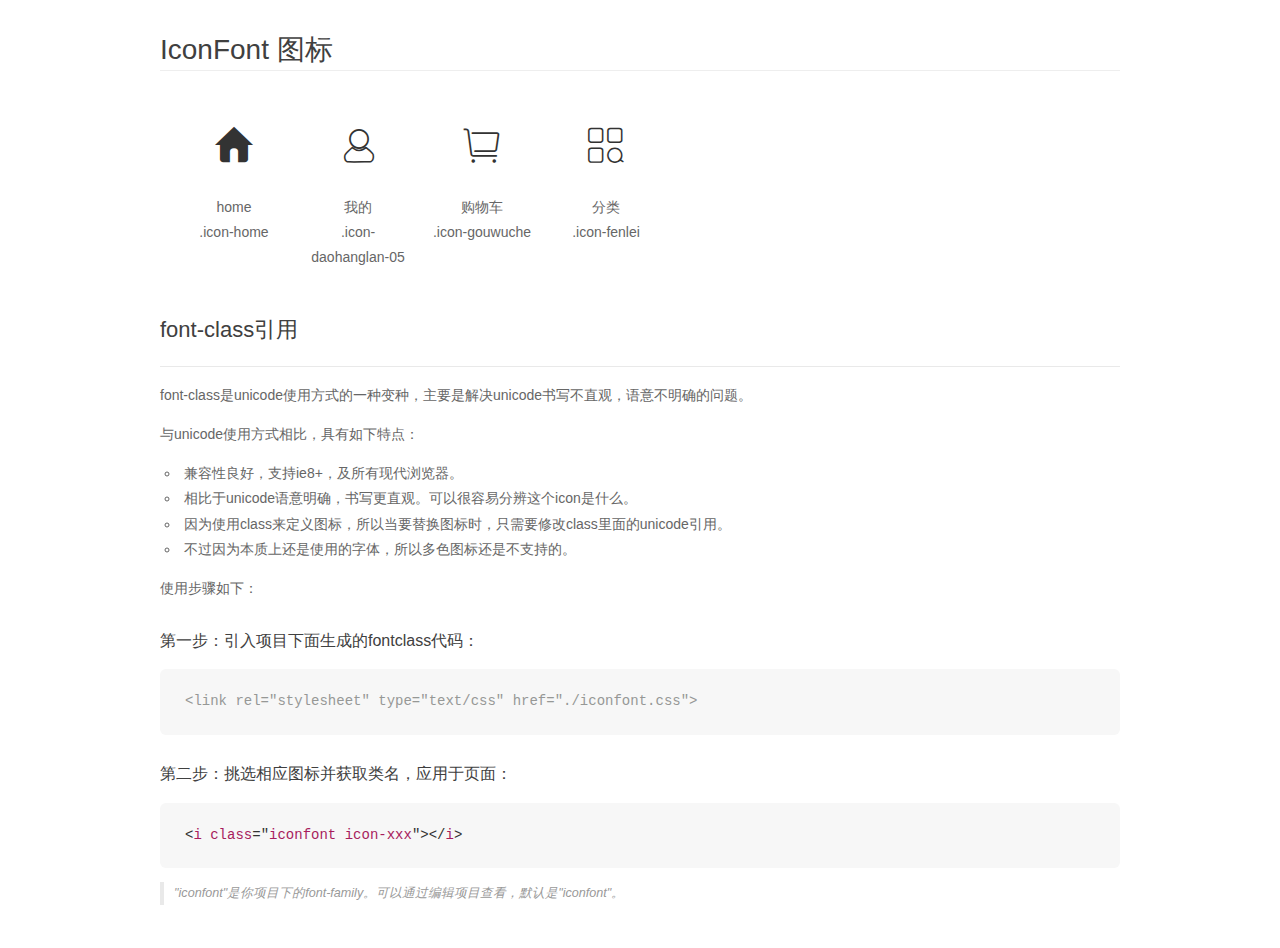
<file: font/demo_fontclass.html>
<!DOCTYPE html>
<html>
<head>
    <meta charset="utf-8"/>
    <title>IconFont</title>
    <link rel="stylesheet" href="demo.css">
    <link rel="stylesheet" href="iconfont.css">
</head>
<body>
    <div class="main markdown">
        <h1>IconFont 图标</h1>
        <ul class="icon_lists clear">
            
                <li>
                <i class="icon iconfont icon-home"></i>
                    <div class="name">home</div>
                    <div class="fontclass">.icon-home</div>
                </li>
            
                <li>
                <i class="icon iconfont icon-daohanglan-05"></i>
                    <div class="name">我的</div>
                    <div class="fontclass">.icon-daohanglan-05</div>
                </li>
            
                <li>
                <i class="icon iconfont icon-gouwuche"></i>
                    <div class="name"> 购物车</div>
                    <div class="fontclass">.icon-gouwuche</div>
                </li>
            
                <li>
                <i class="icon iconfont icon-fenlei"></i>
                    <div class="name">分类</div>
                    <div class="fontclass">.icon-fenlei</div>
                </li>
            
        </ul>

        <h2 id="font-class-">font-class引用</h2>
        <hr>

        <p>font-class是unicode使用方式的一种变种，主要是解决unicode书写不直观，语意不明确的问题。</p>
        <p>与unicode使用方式相比，具有如下特点：</p>
        <ul>
        <li>兼容性良好，支持ie8+，及所有现代浏览器。</li>
        <li>相比于unicode语意明确，书写更直观。可以很容易分辨这个icon是什么。</li>
        <li>因为使用class来定义图标，所以当要替换图标时，只需要修改class里面的unicode引用。</li>
        <li>不过因为本质上还是使用的字体，所以多色图标还是不支持的。</li>
        </ul>
        <p>使用步骤如下：</p>
        <h3 id="-fontclass-">第一步：引入项目下面生成的fontclass代码：</h3>


        <pre><code class="lang-js hljs javascript"><span class="hljs-comment">&lt;link rel="stylesheet" type="text/css" href="./iconfont.css"&gt;</span></code></pre>
        <h3 id="-">第二步：挑选相应图标并获取类名，应用于页面：</h3>
        <pre><code class="lang-css hljs">&lt;<span class="hljs-selector-tag">i</span> <span class="hljs-selector-tag">class</span>="<span class="hljs-selector-tag">iconfont</span> <span class="hljs-selector-tag">icon-xxx</span>"&gt;&lt;/<span class="hljs-selector-tag">i</span>&gt;</code></pre>
        <blockquote>
        <p>"iconfont"是你项目下的font-family。可以通过编辑项目查看，默认是"iconfont"。</p>
        </blockquote>
    </div>
</body>
</html>
</file>
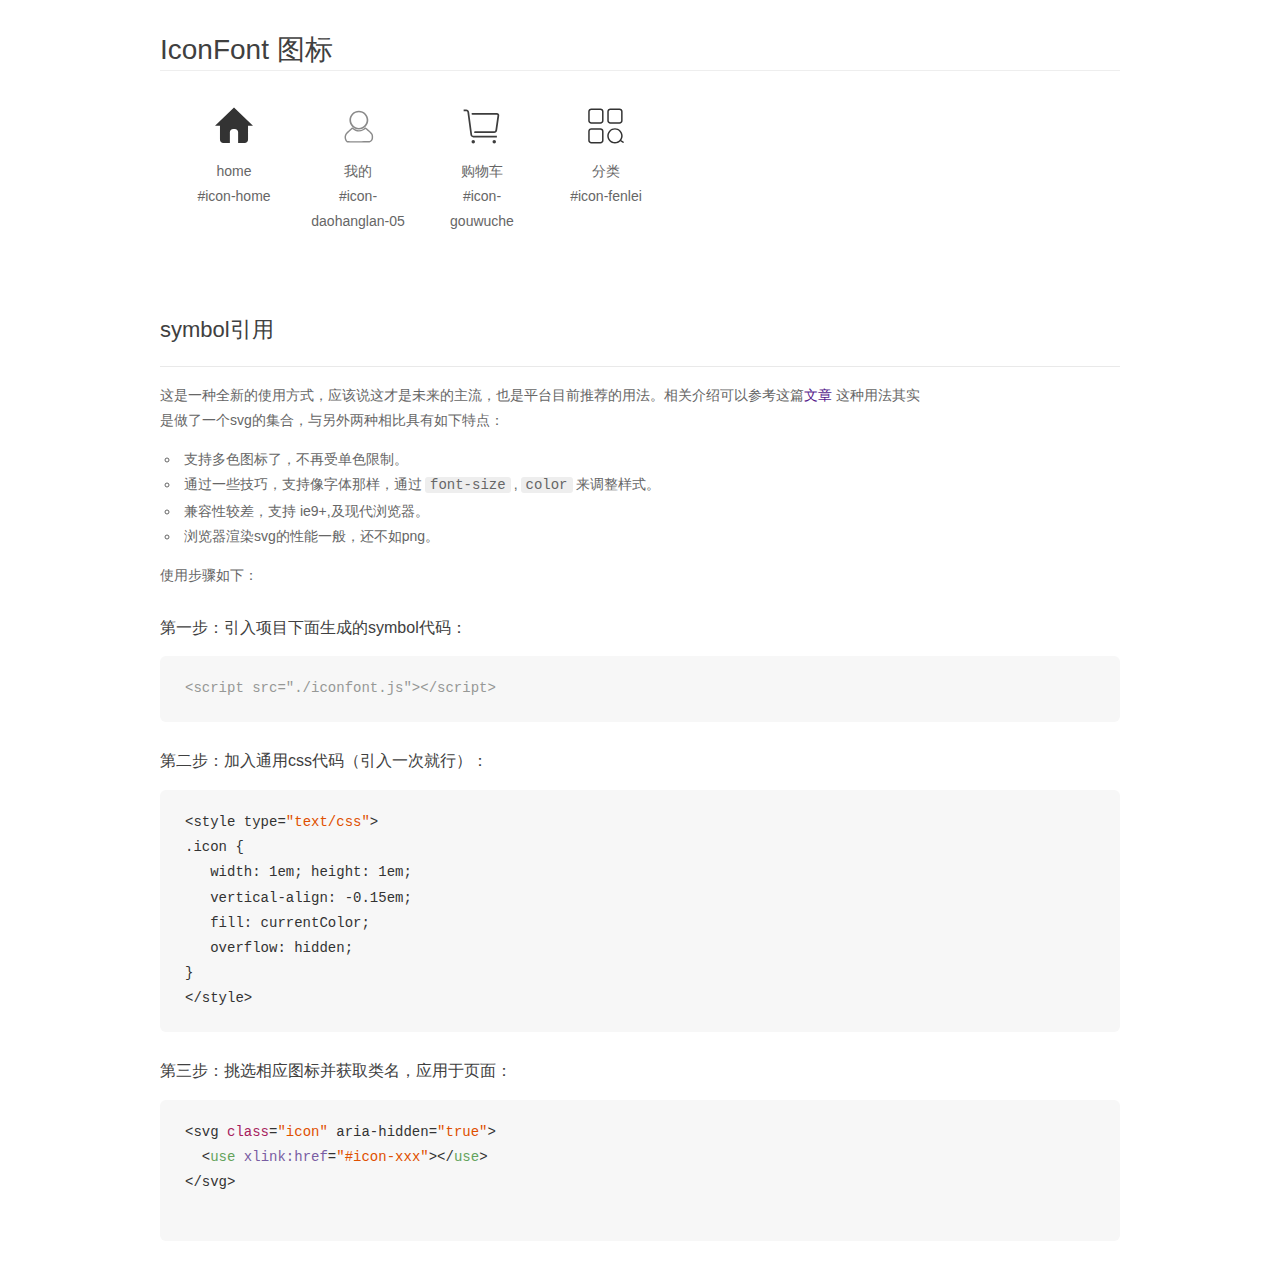
<file: font/demo_symbol.html>
<!DOCTYPE html>
<html>
<head>
    <meta charset="utf-8"/>
    <title>IconFont</title>
    <link rel="stylesheet" href="demo.css">
    <script src="iconfont.js"></script>

    <style type="text/css">
        .icon {
          /* 通过设置 font-size 来改变图标大小 */
          width: 1em; height: 1em;
          /* 图标和文字相邻时，垂直对齐 */
          vertical-align: -0.15em;
          /* 通过设置 color 来改变 SVG 的颜色/fill */
          fill: currentColor;
          /* path 和 stroke 溢出 viewBox 部分在 IE 下会显示
             normalize.css 中也包含这行 */
          overflow: hidden;
        }

    </style>
</head>
<body>
    <div class="main markdown">
        <h1>IconFont 图标</h1>
        <ul class="icon_lists clear">
            
                <li>
                    <svg class="icon" aria-hidden="true">
                        <use xlink:href="#icon-home"></use>
                    </svg>
                    <div class="name">home</div>
                    <div class="fontclass">#icon-home</div>
                </li>
            
                <li>
                    <svg class="icon" aria-hidden="true">
                        <use xlink:href="#icon-daohanglan-05"></use>
                    </svg>
                    <div class="name">我的</div>
                    <div class="fontclass">#icon-daohanglan-05</div>
                </li>
            
                <li>
                    <svg class="icon" aria-hidden="true">
                        <use xlink:href="#icon-gouwuche"></use>
                    </svg>
                    <div class="name"> 购物车</div>
                    <div class="fontclass">#icon-gouwuche</div>
                </li>
            
                <li>
                    <svg class="icon" aria-hidden="true">
                        <use xlink:href="#icon-fenlei"></use>
                    </svg>
                    <div class="name">分类</div>
                    <div class="fontclass">#icon-fenlei</div>
                </li>
            
        </ul>


        <h2 id="symbol-">symbol引用</h2>
        <hr>

        <p>这是一种全新的使用方式，应该说这才是未来的主流，也是平台目前推荐的用法。相关介绍可以参考这篇<a href="">文章</a>
        这种用法其实是做了一个svg的集合，与另外两种相比具有如下特点：</p>
        <ul>
          <li>支持多色图标了，不再受单色限制。</li>
          <li>通过一些技巧，支持像字体那样，通过<code>font-size</code>,<code>color</code>来调整样式。</li>
          <li>兼容性较差，支持 ie9+,及现代浏览器。</li>
          <li>浏览器渲染svg的性能一般，还不如png。</li>
        </ul>
        <p>使用步骤如下：</p>
        <h3 id="-symbol-">第一步：引入项目下面生成的symbol代码：</h3>
        <pre><code class="lang-js hljs javascript"><span class="hljs-comment">&lt;script src="./iconfont.js"&gt;&lt;/script&gt;</span></code></pre>
        <h3 id="-css-">第二步：加入通用css代码（引入一次就行）：</h3>
        <pre><code class="lang-js hljs javascript">&lt;style type=<span class="hljs-string">"text/css"</span>&gt;
.icon {
   width: <span class="hljs-number">1</span>em; height: <span class="hljs-number">1</span>em;
   vertical-align: <span class="hljs-number">-0.15</span>em;
   fill: currentColor;
   overflow: hidden;
}
&lt;<span class="hljs-regexp">/style&gt;</span></code></pre>
        <h3 id="-">第三步：挑选相应图标并获取类名，应用于页面：</h3>
        <pre><code class="lang-js hljs javascript">&lt;svg <span class="hljs-class"><span class="hljs-keyword">class</span></span>=<span class="hljs-string">"icon"</span> aria-hidden=<span class="hljs-string">"true"</span>&gt;<span class="xml"><span class="hljs-tag">
  &lt;<span class="hljs-name">use</span> <span class="hljs-attr">xlink:href</span>=<span class="hljs-string">"#icon-xxx"</span>&gt;</span><span class="hljs-tag">&lt;/<span class="hljs-name">use</span>&gt;</span>
</span>&lt;<span class="hljs-regexp">/svg&gt;
        </span></code></pre>
    </div>
</body>
</html>
</file>
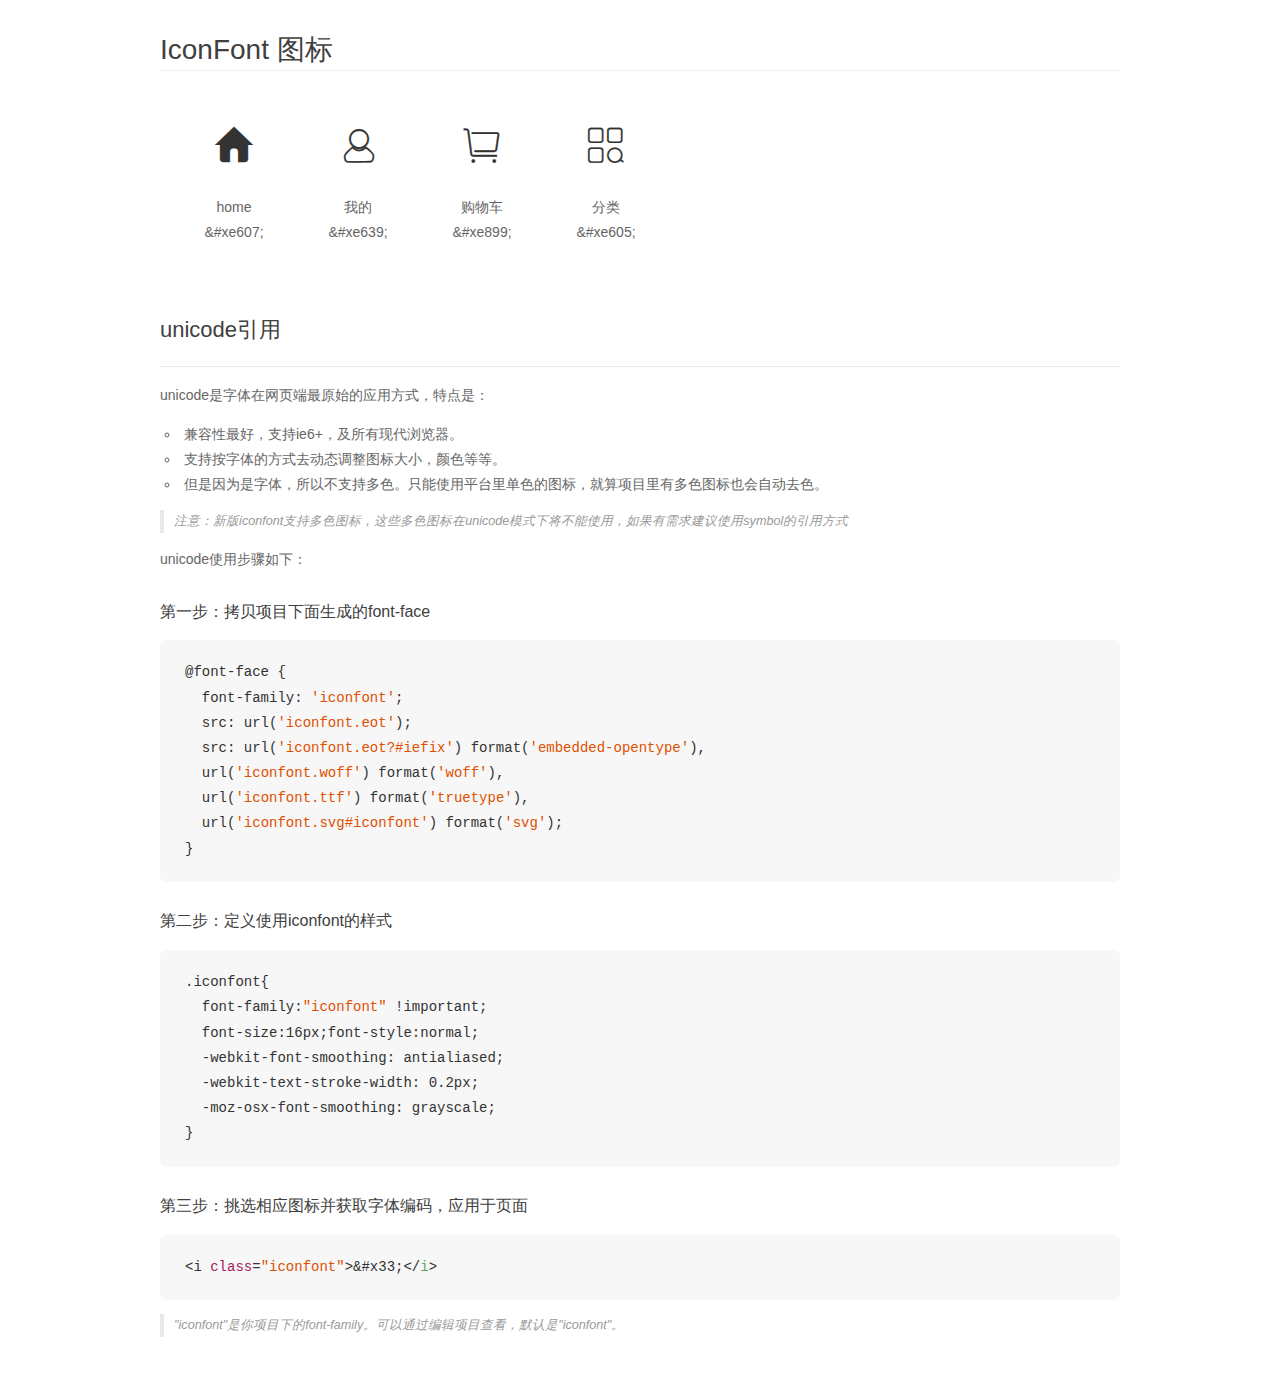
<file: font/demo_unicode.html>
<!DOCTYPE html>
<html>
<head>
    <meta charset="utf-8"/>
    <title>IconFont</title>
    <link rel="stylesheet" href="demo.css">

    <style type="text/css">

        @font-face {font-family: "iconfont";
          src: url('iconfont.eot'); /* IE9*/
          src: url('iconfont.eot#iefix') format('embedded-opentype'), /* IE6-IE8 */
          url('iconfont.woff') format('woff'), /* chrome, firefox */
          url('iconfont.ttf') format('truetype'), /* chrome, firefox, opera, Safari, Android, iOS 4.2+*/
          url('iconfont.svg#iconfont') format('svg'); /* iOS 4.1- */
        }

        .iconfont {
          font-family:"iconfont" !important;
          font-size:16px;
          font-style:normal;
          -webkit-font-smoothing: antialiased;
          -webkit-text-stroke-width: 0.2px;
          -moz-osx-font-smoothing: grayscale;
        }

    </style>
</head>
<body>
    <div class="main markdown">
        <h1>IconFont 图标</h1>
        <ul class="icon_lists clear">
            
                <li>
                <i class="icon iconfont">&#xe607;</i>
                    <div class="name">home</div>
                    <div class="code">&amp;#xe607;</div>
                </li>
            
                <li>
                <i class="icon iconfont">&#xe639;</i>
                    <div class="name">我的</div>
                    <div class="code">&amp;#xe639;</div>
                </li>
            
                <li>
                <i class="icon iconfont">&#xe899;</i>
                    <div class="name"> 购物车</div>
                    <div class="code">&amp;#xe899;</div>
                </li>
            
                <li>
                <i class="icon iconfont">&#xe605;</i>
                    <div class="name">分类</div>
                    <div class="code">&amp;#xe605;</div>
                </li>
            
        </ul>
        <h2 id="unicode-">unicode引用</h2>
        <hr>

        <p>unicode是字体在网页端最原始的应用方式，特点是：</p>
        <ul>
        <li>兼容性最好，支持ie6+，及所有现代浏览器。</li>
        <li>支持按字体的方式去动态调整图标大小，颜色等等。</li>
        <li>但是因为是字体，所以不支持多色。只能使用平台里单色的图标，就算项目里有多色图标也会自动去色。</li>
        </ul>
        <blockquote>
        <p>注意：新版iconfont支持多色图标，这些多色图标在unicode模式下将不能使用，如果有需求建议使用symbol的引用方式</p>
        </blockquote>
        <p>unicode使用步骤如下：</p>
        <h3 id="-font-face">第一步：拷贝项目下面生成的font-face</h3>
        <pre><code class="lang-js hljs javascript">@font-face {
  font-family: <span class="hljs-string">'iconfont'</span>;
  src: url(<span class="hljs-string">'iconfont.eot'</span>);
  src: url(<span class="hljs-string">'iconfont.eot?#iefix'</span>) format(<span class="hljs-string">'embedded-opentype'</span>),
  url(<span class="hljs-string">'iconfont.woff'</span>) format(<span class="hljs-string">'woff'</span>),
  url(<span class="hljs-string">'iconfont.ttf'</span>) format(<span class="hljs-string">'truetype'</span>),
  url(<span class="hljs-string">'iconfont.svg#iconfont'</span>) format(<span class="hljs-string">'svg'</span>);
}
</code></pre>
        <h3 id="-iconfont-">第二步：定义使用iconfont的样式</h3>
        <pre><code class="lang-js hljs javascript">.iconfont{
  font-family:<span class="hljs-string">"iconfont"</span> !important;
  font-size:<span class="hljs-number">16</span>px;font-style:normal;
  -webkit-font-smoothing: antialiased;
  -webkit-text-stroke-width: <span class="hljs-number">0.2</span>px;
  -moz-osx-font-smoothing: grayscale;
}
</code></pre>
        <h3 id="-">第三步：挑选相应图标并获取字体编码，应用于页面</h3>
        <pre><code class="lang-js hljs javascript">&lt;i <span class="hljs-class"><span class="hljs-keyword">class</span></span>=<span class="hljs-string">"iconfont"</span>&gt;&amp;#x33;<span class="xml"><span class="hljs-tag">&lt;/<span class="hljs-name">i</span>&gt;</span></span></code></pre>

        <blockquote>
        <p>"iconfont"是你项目下的font-family。可以通过编辑项目查看，默认是"iconfont"。</p>
        </blockquote>
    </div>


</body>
</html>
</file>
<file: font/iconfont.css>
@font-face {font-family: "iconfont";
  src: url('iconfont.eot?t=1517830442840'); /* IE9*/
  src: url('iconfont.eot?t=1517830442840#iefix') format('embedded-opentype'), /* IE6-IE8 */
  url('[data-uri]') format('woff'),
  url('iconfont.ttf?t=1517830442840') format('truetype'), /* chrome, firefox, opera, Safari, Android, iOS 4.2+*/
  url('iconfont.svg?t=1517830442840#iconfont') format('svg'); /* iOS 4.1- */
}

.iconfont {
  font-family:"iconfont" !important;
  font-size:16px;
  font-style:normal;
  -webkit-font-smoothing: antialiased;
  -moz-osx-font-smoothing: grayscale;
}

.icon-home:before { content: "\e607"; }

.icon-daohanglan-05:before { content: "\e639"; }

.icon-gouwuche:before { content: "\e899"; }

.icon-fenlei:before { content: "\e605"; }
</file>
<file: font/demo.css>
*{margin: 0;padding: 0;list-style: none;}
/*
KISSY CSS Reset
理念：1. reset 的目的不是清除浏览器的默认样式，这仅是部分工作。清除和重置是紧密不可分的。
2. reset 的目的不是让默认样式在所有浏览器下一致，而是减少默认样式有可能带来的问题。
3. reset 期望提供一套普适通用的基础样式。但没有银弹，推荐根据具体需求，裁剪和修改后再使用。
特色：1. 适应中文；2. 基于最新主流浏览器。
维护：玉伯<lifesinger@gmail.com>, 正淳<ragecarrier@gmail.com>
 */

/** 清除内外边距 **/
body, h1, h2, h3, h4, h5, h6, hr, p, blockquote, /* structural elements 结构元素 */
dl, dt, dd, ul, ol, li, /* list elements 列表元素 */
pre, /* text formatting elements 文本格式元素 */
form, fieldset, legend, button, input, textarea, /* form elements 表单元素 */
th, td /* table elements 表格元素 */ {
  margin: 0;
  padding: 0;
}

/** 设置默认字体 **/
body,
button, input, select, textarea /* for ie */ {
  font: 12px/1.5 tahoma, arial, \5b8b\4f53, sans-serif;
}
h1, h2, h3, h4, h5, h6 { font-size: 100%; }
address, cite, dfn, em, var { font-style: normal; } /* 将斜体扶正 */
code, kbd, pre, samp { font-family: courier new, courier, monospace; } /* 统一等宽字体 */
small { font-size: 12px; } /* 小于 12px 的中文很难阅读，让 small 正常化 */

/** 重置列表元素 **/
ul, ol { list-style: none; }

/** 重置文本格式元素 **/
a { text-decoration: none; }
a:hover { text-decoration: underline; }


/** 重置表单元素 **/
legend { color: #000; } /* for ie6 */
fieldset, img { border: 0; } /* img 搭车：让链接里的 img 无边框 */
button, input, select, textarea { font-size: 100%; } /* 使得表单元素在 ie 下能继承字体大小 */
/* 注：optgroup 无法扶正 */

/** 重置表格元素 **/
table { border-collapse: collapse; border-spacing: 0; }

/* 清除浮动 */
.ks-clear:after, .clear:after {
  content: '\20';
  display: block;
  height: 0;
  clear: both;
}
.ks-clear, .clear {
  *zoom: 1;
}

.main {
  padding: 30px 100px;
width: 960px;
margin: 0 auto;
}
.main h1{font-size:36px; color:#333; text-align:left;margin-bottom:30px; border-bottom: 1px solid #eee;}

.helps{margin-top:40px;}
.helps pre{
  padding:20px;
  margin:10px 0;
  border:solid 1px #e7e1cd;
  background-color: #fffdef;
  overflow: auto;
}

.icon_lists{
  width: 100% !important;

}

.icon_lists li{
  float:left;
  width: 100px;
  height:180px;
  text-align: center;
  list-style: none !important;
}
.icon_lists .icon{
  font-size: 42px;
  line-height: 100px;
  margin: 10px 0;
  color:#333;
  -webkit-transition: font-size 0.25s ease-out 0s;
  -moz-transition: font-size 0.25s ease-out 0s;
  transition: font-size 0.25s ease-out 0s;

}
.icon_lists .icon:hover{
  font-size: 100px;
}



.markdown {
  color: #666;
  font-size: 14px;
  line-height: 1.8;
}

.highlight {
  line-height: 1.5;
}

.markdown img {
  vertical-align: middle;
  max-width: 100%;
}

.markdown h1 {
  color: #404040;
  font-weight: 500;
  line-height: 40px;
  margin-bottom: 24px;
}

.markdown h2,
.markdown h3,
.markdown h4,
.markdown h5,
.markdown h6 {
  color: #404040;
  margin: 1.6em 0 0.6em 0;
  font-weight: 500;
  clear: both;
}

.markdown h1 {
  font-size: 28px;
}

.markdown h2 {
  font-size: 22px;
}

.markdown h3 {
  font-size: 16px;
}

.markdown h4 {
  font-size: 14px;
}

.markdown h5 {
  font-size: 12px;
}

.markdown h6 {
  font-size: 12px;
}

.markdown hr {
  height: 1px;
  border: 0;
  background: #e9e9e9;
  margin: 16px 0;
  clear: both;
}

.markdown p,
.markdown pre {
  margin: 1em 0;
}

.markdown > p,
.markdown > blockquote,
.markdown > .highlight,
.markdown > ol,
.markdown > ul {
  width: 80%;
}

.markdown ul > li {
  list-style: circle;
}

.markdown > ul li,
.markdown blockquote ul > li {
  margin-left: 20px;
  padding-left: 4px;
}

.markdown > ul li p,
.markdown > ol li p {
  margin: 0.6em 0;
}

.markdown ol > li {
  list-style: decimal;
}

.markdown > ol li,
.markdown blockquote ol > li {
  margin-left: 20px;
  padding-left: 4px;
}

.markdown code {
  margin: 0 3px;
  padding: 0 5px;
  background: #eee;
  border-radius: 3px;
}

.markdown pre {
  border-radius: 6px;
  background: #f7f7f7;
  padding: 20px;
}

.markdown pre code {
  border: none;
  background: #f7f7f7;
  margin: 0;
}

.markdown strong,
.markdown b {
  font-weight: 600;
}

.markdown > table {
  border-collapse: collapse;
  border-spacing: 0px;
  empty-cells: show;
  border: 1px solid #e9e9e9;
  width: 95%;
  margin-bottom: 24px;
}

.markdown > table th {
  white-space: nowrap;
  color: #333;
  font-weight: 600;

}

.markdown > table th,
.markdown > table td {
  border: 1px solid #e9e9e9;
  padding: 8px 16px;
  text-align: left;
}

.markdown > table th {
  background: #F7F7F7;
}

.markdown blockquote {
  font-size: 90%;
  color: #999;
  border-left: 4px solid #e9e9e9;
  padding-left: 0.8em;
  margin: 1em 0;
  font-style: italic;
}

.markdown blockquote p {
  margin: 0;
}

.markdown .anchor {
  opacity: 0;
  transition: opacity 0.3s ease;
  margin-left: 8px;
}

.markdown .waiting {
  color: #ccc;
}

.markdown h1:hover .anchor,
.markdown h2:hover .anchor,
.markdown h3:hover .anchor,
.markdown h4:hover .anchor,
.markdown h5:hover .anchor,
.markdown h6:hover .anchor {
  opacity: 1;
  display: inline-block;
}

.markdown > br,
.markdown > p > br {
  clear: both;
}


.hljs {
  display: block;
  background: white;
  padding: 0.5em;
  color: #333333;
  overflow-x: auto;
}

.hljs-comment,
.hljs-meta {
  color: #969896;
}

.hljs-string,
.hljs-variable,
.hljs-template-variable,
.hljs-strong,
.hljs-emphasis,
.hljs-quote {
  color: #df5000;
}

.hljs-keyword,
.hljs-selector-tag,
.hljs-type {
  color: #a71d5d;
}

.hljs-literal,
.hljs-symbol,
.hljs-bullet,
.hljs-attribute {
  color: #0086b3;
}

.hljs-section,
.hljs-name {
  color: #63a35c;
}

.hljs-tag {
  color: #333333;
}

.hljs-title,
.hljs-attr,
.hljs-selector-id,
.hljs-selector-class,
.hljs-selector-attr,
.hljs-selector-pseudo {
  color: #795da3;
}

.hljs-addition {
  color: #55a532;
  background-color: #eaffea;
}

.hljs-deletion {
  color: #bd2c00;
  background-color: #ffecec;
}

.hljs-link {
  text-decoration: underline;
}

pre{
  background: #fff;
}
</file>
